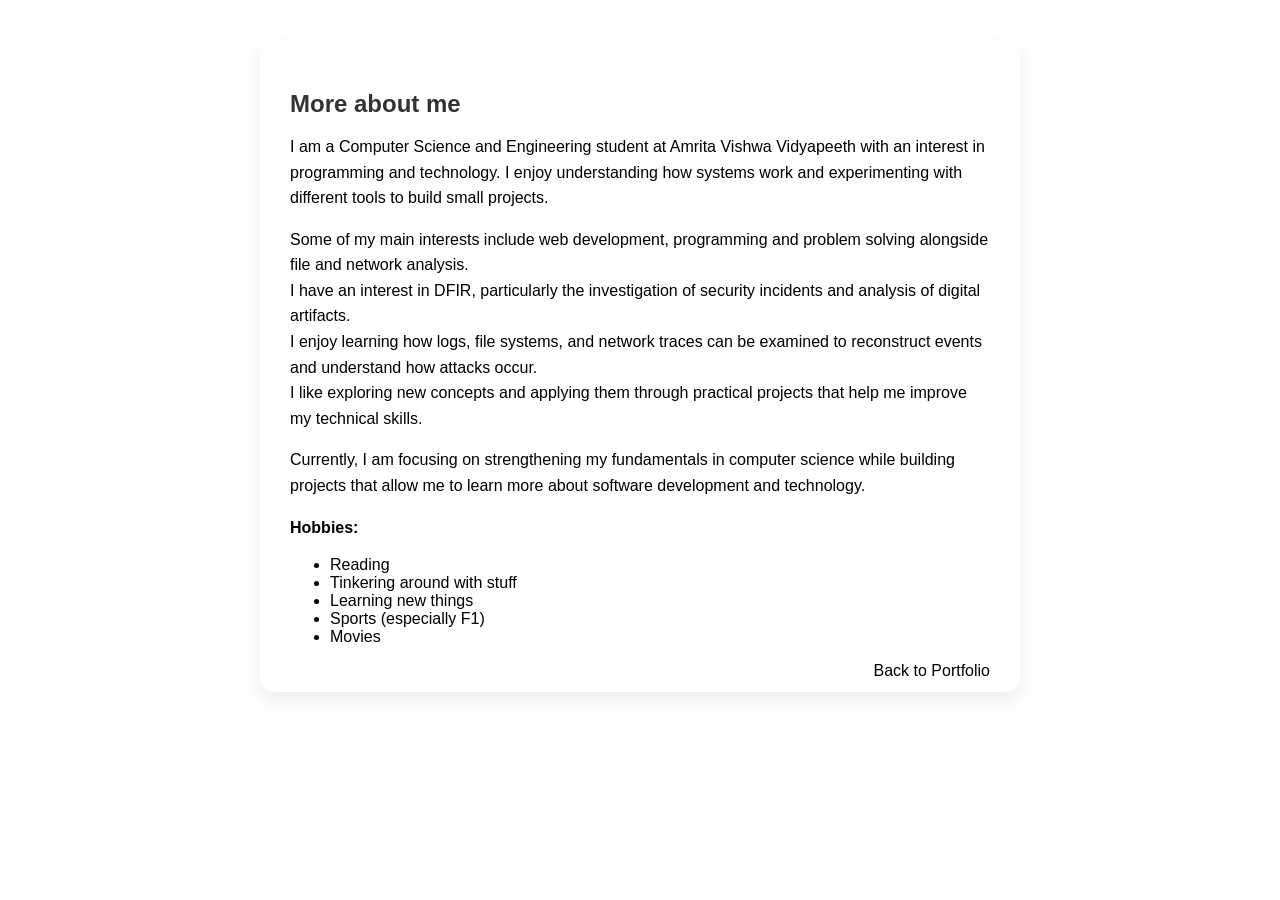
<file: about.html>
<!DOCTYPE html>
<html lang="en">
<head>
    <meta charset="UTF-8">
    <meta name="viewport" content="width=device-width, initial-scale=1.0">
    <title>Document</title>
    <link rel="stylesheet" href="style.css">
</head>
<body>
    <section class="aboutme">
        <h2>More about me</h2>
        <p>
I am a Computer Science and Engineering student at Amrita Vishwa Vidyapeeth with an interest in programming and technology. 
I enjoy understanding how systems work and experimenting with different tools to build small projects.
</p>
<p>
Some of my main interests include web development, programming and problem solving alongside file and network analysis. <br>
I have an interest in DFIR, particularly the investigation of security incidents and analysis of digital artifacts. <br>
I enjoy learning how logs, file systems, and network traces can be examined to reconstruct events and understand how attacks occur. <br>
I like exploring new concepts and applying them through practical projects that help me improve my technical skills.
</p>
<p>
Currently, I am focusing on strengthening my fundamentals in computer science while building projects that allow me to learn more about software development and technology.
</p>
    <p><strong>Hobbies:</strong></p>

        <ul>
            <li>Reading</li>
            <li>Tinkering around with stuff</li>
            <li>Learning new things</li>
            <li>Sports (especially F1)</li>
            <li>Movies</li>
        </ul>    
        <a href="index.html" style="float:right">Back to Portfolio</a>
    </section>
</body>
</html>
</file>
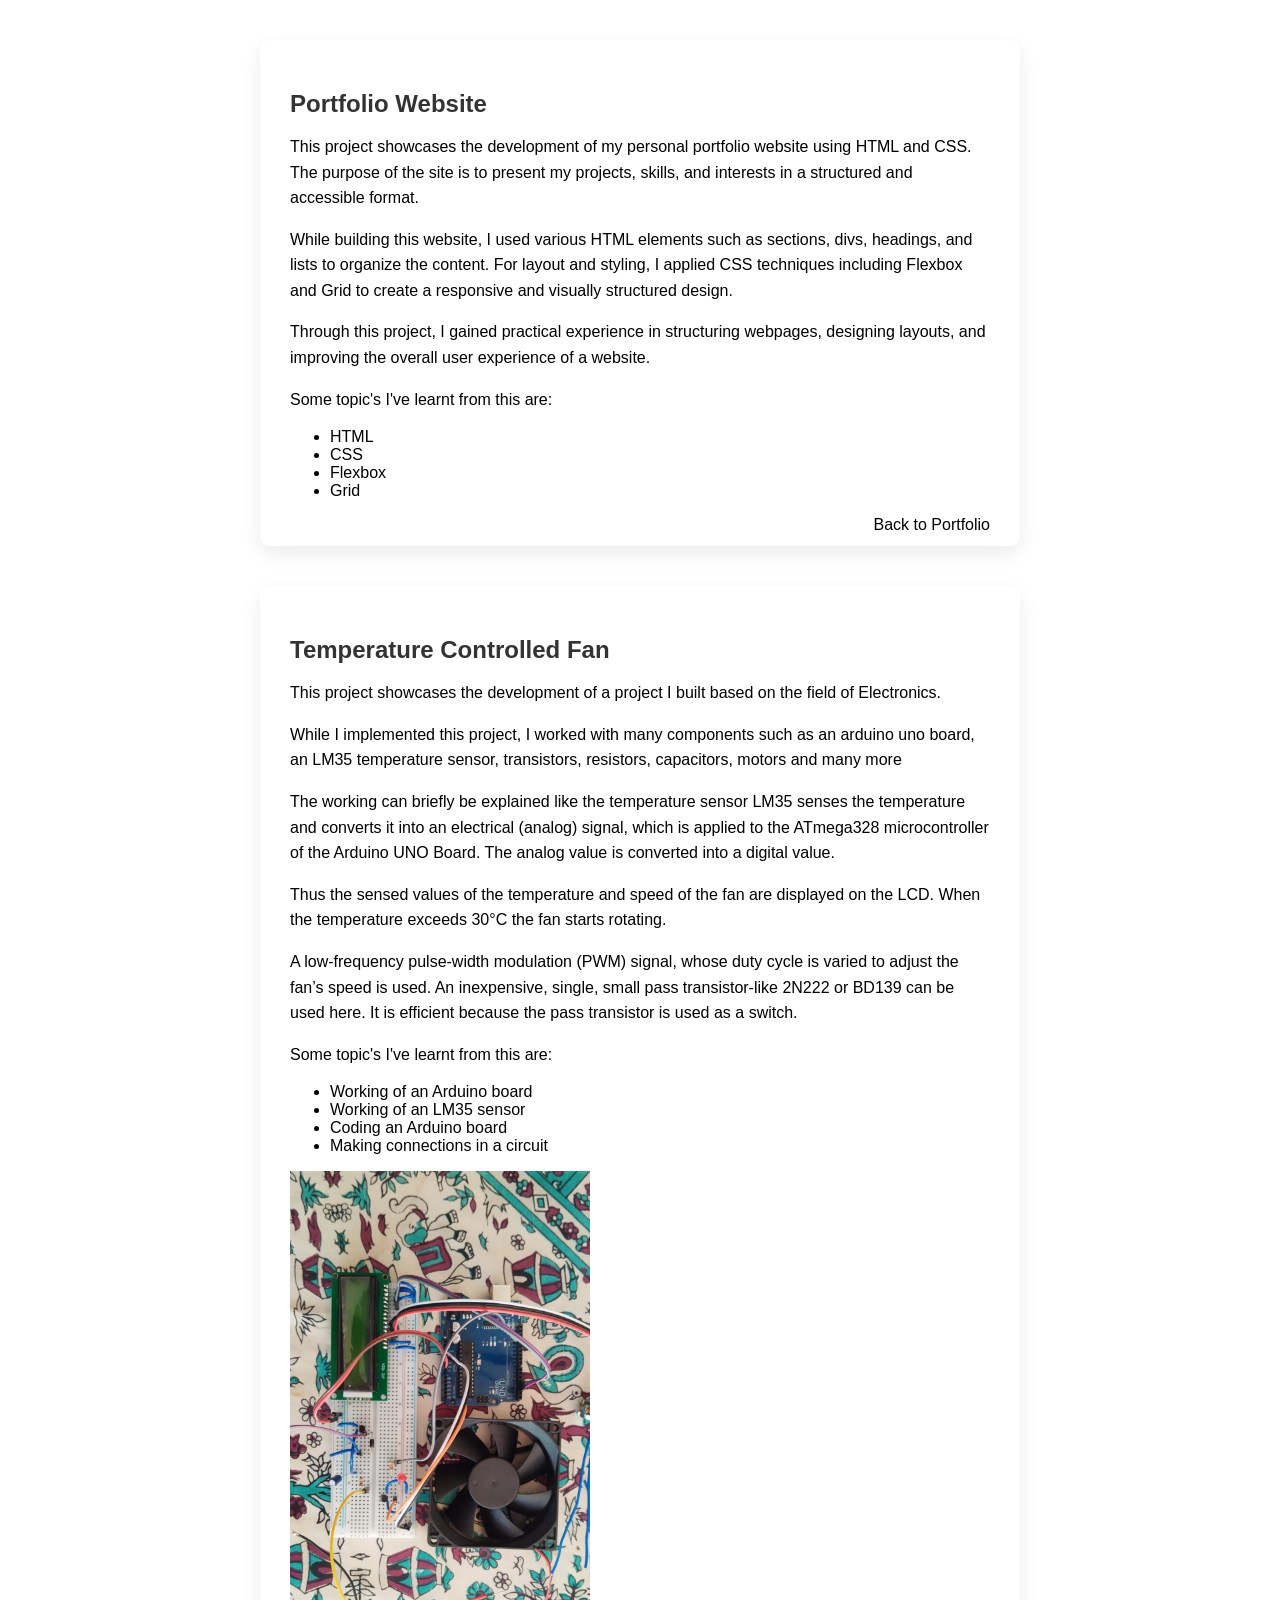
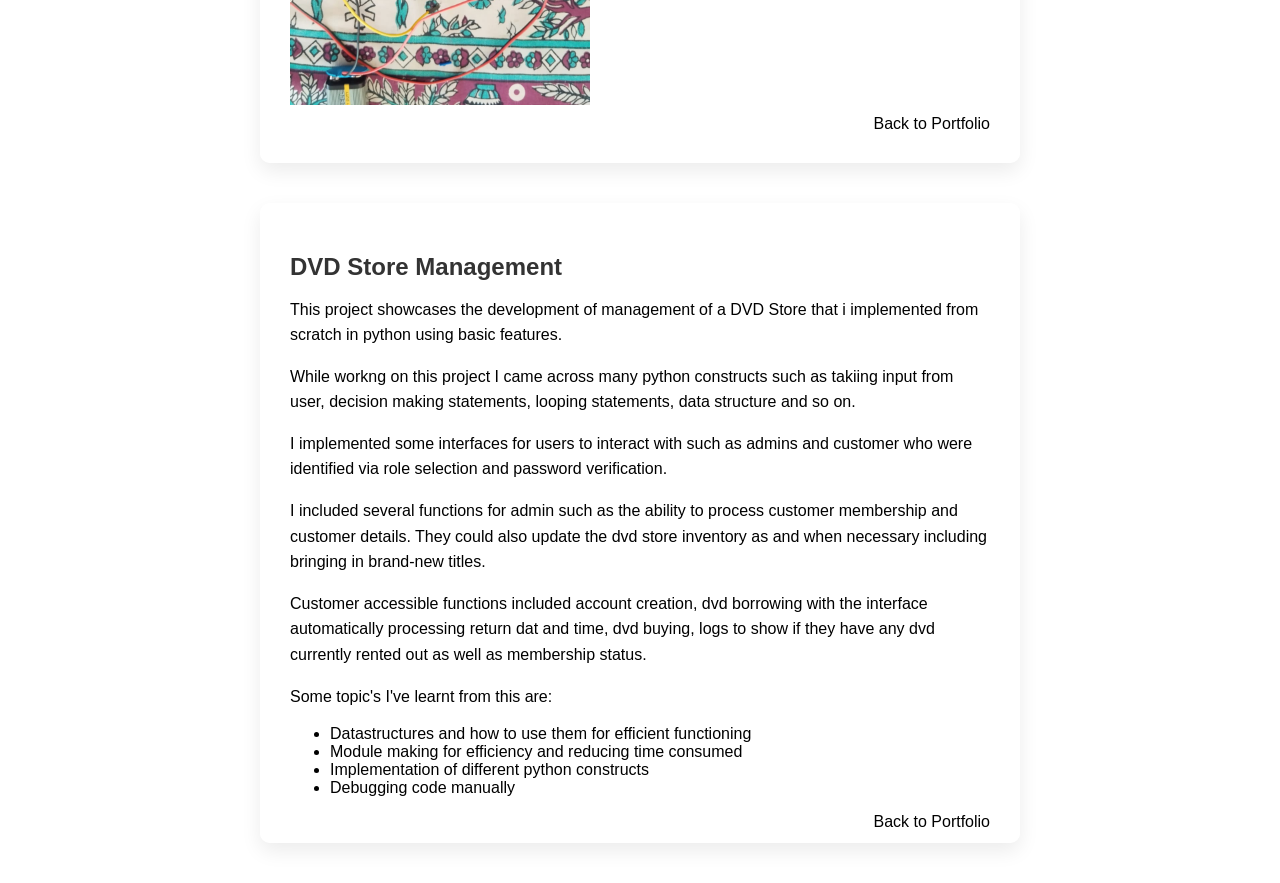
<file: projects.html>
<!DOCTYPE html>
<html lang="en">
<head>
    <meta charset="UTF-8">
    <meta name="viewport" content="width=device-width, initial-scale=1.0">
    <title>Document</title>
    <link rel="stylesheet" href="style.css">
</head>
<body>
    <section class="project-detail" id="website">
        <h2>Portfolio Website</h2>
        <p>
        This project showcases the development of my personal portfolio website using HTML and CSS. 
        The purpose of the site is to present my projects, skills, and interests in a structured and accessible format.
        </p>
        <p>
        While building this website, I used various HTML elements such as sections, divs, headings, and lists to organize the content. 
        For layout and styling, I applied CSS techniques including Flexbox and Grid to create a responsive and visually structured design.
        </p>
        <p>
        Through this project, I gained practical experience in structuring webpages, designing layouts, and improving the overall user experience of a website.
        </p>
        <p>Some topic's I've learnt from this are:</p>
        <ul>
            <li>HTML</li>
            <li>CSS</li>
            <li>Flexbox</li>
            <li>Grid</li>
        </ul>
    <a href="index.html" style="float:right">Back to Portfolio</a>
    </section>
    <section class="project-detail" id="temperature">
        <h2>Temperature Controlled Fan</h2>
        <p>
        This project showcases the development of a project I built based on the field of Electronics.
        </p>
        <p>
        While I implemented this project, I worked with many components such as an arduino uno board, an LM35 temperature sensor, transistors, resistors, capacitors, motors and many more
        </p>
        <p>
        The working can briefly be explained like the temperature sensor LM35 senses the temperature and converts it into an electrical (analog) signal, which is applied to the ATmega328 microcontroller of the Arduino UNO Board. The analog value is converted into a digital value. 
        <p>Thus the sensed values of the temperature and speed of the fan are displayed on the LCD. When the temperature exceeds 30°C the fan starts rotating.</p>

        <p>A low-frequency pulse-width modulation (PWM) signal, whose duty cycle is varied to adjust the fan’s speed is used. An inexpensive, single, small pass transistor-like 2N222 or BD139 can be used here. It is efficient because the pass transistor is used as a switch.</p>
        </p>
        <p>Some topic's I've learnt from this are:</p>
        <ul>
            <li>Working of an Arduino board</li>
            <li>Working of an LM35 sensor</li>
            <li>Coding an Arduino board</li>
            <li>Making connections in a circuit</li>
        </ul>
        <img src="project.jpeg" alt="project">
        <a href="index.html">Back to Portfolio</a>
    </section>
    <section class="project-detail" id="dvd">
        <h2>DVD Store Management</h2>
        <p>
        This project showcases the development of management of a DVD Store that i implemented from scratch in python using basic features.
        </p>
        <p>
        While workng on this project I came across many python constructs such as takiing input from user, decision making statements, looping statements, data structure and so on.
        </p>
        <p>
        I implemented some interfaces for users to interact with such as admins and customer who were identified via role selection and password verification.
        <p>I included several functions for admin such as the ability to process customer membership and customer details. They could also update the dvd store inventory as and when necessary including bringing in brand-new titles.</p>
        <p>Customer accessible functions included account creation, dvd borrowing with the interface automatically processing return dat and time, dvd buying, logs to show if they have any dvd currently rented out as well as membership status.</p>
        <p>Some topic's I've learnt from this are:</p>
        <ul>
            <li>Datastructures and how to use them for efficient functioning</li>
            <li>Module making for efficiency and reducing time consumed</li>
            <li>Implementation of different python constructs</li>
            <li>Debugging code manually</li>
        </ul>
        <a href="index.html" style="float:right">Back to Portfolio</a>
</body>
</html>
</file>
<file: style.css>
body{
  margin:0;
  font-family: Arial, sans-serif;
  background-image: url("https://wallpapers.com/images/hd/japanese-minimalist-wallpaper-afu3p6ooyp86sphd.jpg");
  background-size: cover;
  background-position: center;
  background-attachment: fixed;
}

header{
  background: rgba(170, 107, 107, 0.75);
  backdrop-filter: blur(6px);
  padding: 30px 20px 10px;
  text-align: center;
  box-shadow: 0 4px 15px rgba(0,0,0,0.1);
}

#nav{
  display:flex;
  justify-content: center;
  gap: 30px;
  margin-top: 10px;
}

#nav a{
  color: white;
  text-decoration: none;
  padding: 8px 15px;
  border-radius: 20px;
  transition: 0.2s ease;
}

#nav a:hover{
  color:lightcoral;
  font-size:large;
  cursor:pointer;
  background: rgba(255,255,255,0.2);
}

section{
  background-color: rgba(255, 255, 255, 0.75);
  backdrop-filter: blur(5px);
  margin: 40px 20px;
  padding: 40px;
  border-radius: 15px;
}
#about a{
  text-decoration: none;
  color:black;
}
#about a:hover{
  color:lightcoral
}

#home{
  display:grid;
  grid-template-columns:180px 1fr;
  gap:20px;
  align-items:center;
}

#home img{
  width:150px;
  border-radius:50%;
}

.project,
.project:visited{
  display:block;
  background: rgba(255,255,255,0.85);
  box-shadow: 0 8px 20px rgba(0,0,0,0.08);
  transition: all 0.25s ease;
  margin-bottom:15px;
  padding:20px;
  border-radius:10px;
  text-decoration:none;
  color:black;
}

.project:hover{
  border-radius:20px;
  transform: translateY(-5px);
  cursor:pointer;
  color:lightcoral;
}
#contact  a{
  text-decoration: none;
  color:black;
}
#contact a:hover{
  color:lightcoral
}
#contact i{
  margin-right: 8px;
  font-size: 18px;
}

#contact a:hover i{
  color: lightcoral;
}
.project-detail{
  max-width:700px;
  margin:40px auto;
  background: rgba(255,255,255,0.75);
  backdrop-filter: blur(6px);
  padding:30px;
  border-radius:10px;
  box-shadow: 0 8px 20px rgba(0,0,0,0.08);
}

.project-detail h2{
    margin-bottom:15px;
    color:#333;
}

.project-detail p{
    line-height:1.6;
    margin-bottom:15px;
}
.project-detail a{
  text-decoration: none;
  color: black;
}
.project-detail a:visited{
  color: black;
}
.project-detail a:hover{
  color: lightcoral !important;
}
.aboutme{
  max-width: 700px;
  margin: 40px auto;
  background: rgba(255, 255, 255, 0.75);
  backdrop-filter: blur(6px);
  padding: 30px;
  border-radius: 15px;
  box-shadow: 0 8px 20px rgba(0,0,0,0.08);
}
.aboutme h2{
    margin-bottom:15px;
    color:#333;
}

.aboutme p{
    line-height:1.6;
    margin-bottom:15px;
}
.aboutme a{
  text-decoration: none;
  color: black;
}
.aboutme a:hover{
  color:lightcoral;
}
#temperature img{
    width: 300px;
    height: auto;
    display: block;
}

#temperature a{
    display: block;
    margin-top: 10px;
    text-align: right;
    text-decoration: none;
    color: black;
}
#temperature a:visited{
    color: black;
}
.container{
  max-width:900px;
  margin:auto;
}
</file>
